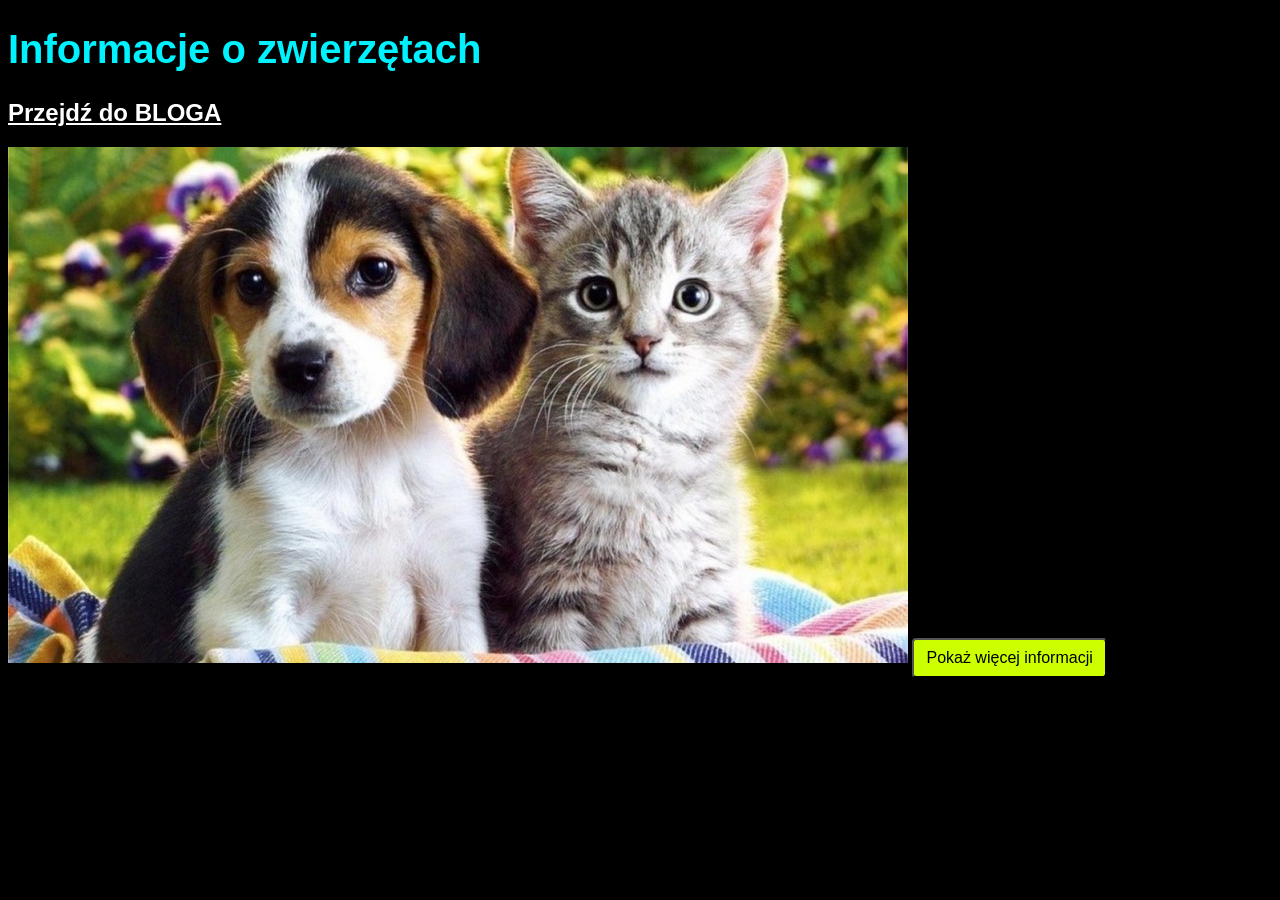
<file: index.html>
﻿<!doctype html>
<html lang="pl">
  <head>
    <meta charset="UTF-8" />
    <meta name="viewport" content="width=device-width, initial-scale=1.0" />
    <meta name="description" content="Strona o zwierzętach" />
    <title>Zwierzęta</title>
    <meta name="author" content="Dawid & Szymon" />
    <link rel="stylesheet" href="main.css" />
  </head>

  <body>
    <header>
      <h1 class="tester">Informacje o zwierzętach</h1>
      <h2><a href="blog.html" aria-label="Link do podstrony BLOG">Przejdź do BLOGA</a></h2>
    </header>
    <main>
      <img
        aria-label="zdjceie zwierzecia"
        src="img/zwierze1.jpg"
        alt="Zdjęcie zwierzęcia"
      />

      <button
        id="pokaz"
        aria-label="Przycisk pokażujący więcej informacji"
        aria-expanded="false"
        onclick="panelshow()"
      >
        Pokaż więcej informacji
      </button>

      <div id="panel" hidden>
        <h2 class="tytul">Dlaczego zwierzęta są ważne?</h2>

        <img
          aria-label="Zdjęcie zwierzęcia"
          src="img/zwierze.jpg"
          alt="Zdjęcie zwierzęcia"
          class="zdjecie"
        />

        <p class="informacja">
          Zwierzęta odgrywają kluczową rolę w ekosystemie, pomagając w
          utrzymaniu równowagi biologicznej. Są również źródłem pożywienia,
          towarzystwa i inspiracji dla ludzi.
        </p>

        <h2 class="tytul">Jak możemy chronić zwierzęta?</h2>

        <p class="informacja">
          Możemy chronić zwierzęta poprzez wspieranie organizacji zajmujących
          się ochroną przyrody, unikanie produktów pochodzących z nieetycznych
          źródeł oraz edukowanie innych na temat znaczenia zwierząt w naszym
          świecie.

          <a
            href="https://www.national-geographic.pl/przyroda/chcesz-pomoc-przyrodzie-oto-kilka-sposobow/"
            aria-label="Link do strony z informacjami o pomocy przyrodzie"
            target="_blank"
          >
            Dowiedz się więcej
          </a>
        </p>
      </div>
    </main>
    <script>
      function panelshow() {
        const przycisk = document.getElementById("pokaz");
        const panel = document.getElementById("panel");

        if (panel.hasAttribute("hidden")) {
          panel.removeAttribute("hidden");
          przycisk.setAttribute("aria-expanded", "true");
        } else {
          panel.setAttribute("hidden", "");
          przycisk.setAttribute("aria-expanded", "false");
        }
      }
    </script>
  </body>
</html>
</file>
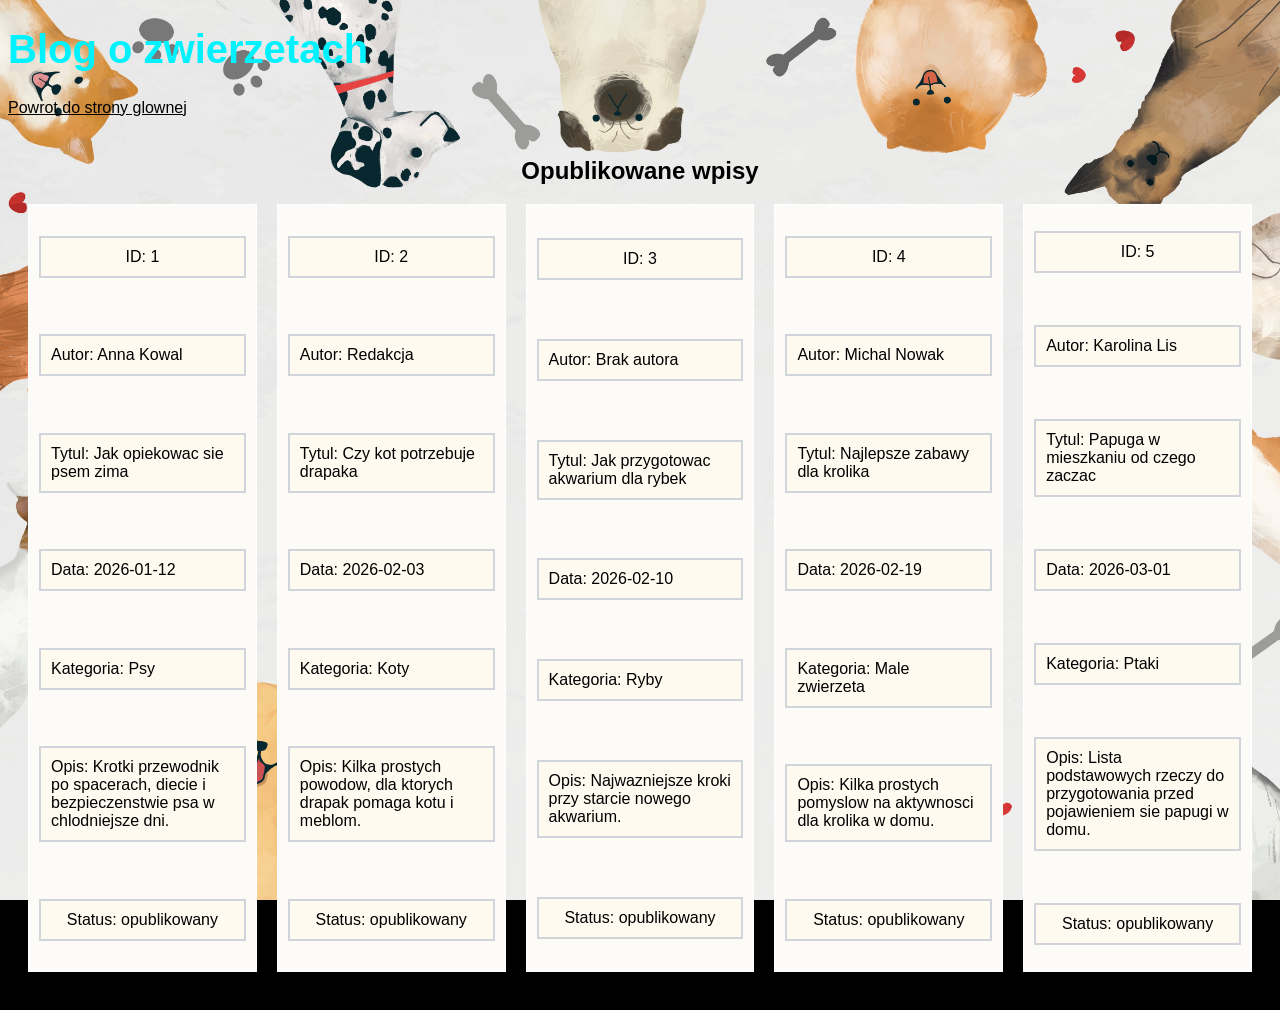
<file: blog.html>
<!doctype html>
<html lang="pl">
  <head>
    <meta charset="UTF-8" />
    <meta name="viewport" content="width=device-width, initial-scale=1.0" />
    <title>Blog</title>
    <link rel="stylesheet" href="main.css" />
  </head>
  <body class="blog-page">
    <header>
      <h1>Blog o zwierzetach</h1>
      <a class="blog_opublikowane" href="index.html">Powrot do strony glownej</a>
    </header>

    <main class="blog">
      <section>
        <h2 class="blog_opublikowane">Opublikowane wpisy</h2>
        <div id="publiczne-posty">Ladowanie...</div>
      </section>

  
    </main>

    <script src="blog.js"></script>
  </body>
</html>
</file>
<file: main.css>
@charset "UTF-8";
#pokaz {
  background-color: #ccff00;
  color: #000000;
  padding: 0.375rem 0.75rem;
  font-size: 1rem;
  line-height: 1.5;
  border-radius: 0.25rem;
  transition: background-color 0.15s ease-in-out, border-color 0.15s ease-in-out, color 0.15s ease-in-out;
}
#pokaz:hover {
  background-color: #00ff00;
  border-color: #ccff00;
}
#pokaz:focus {
  background-color: #ccff00;
  outline: 2px solid #00f2ff;
}

.blog-page {
  background-image: url("img/tlo.jpg");
  background-position: center;
  background-repeat: no-repeat;
  background-size: cover;
  background-attachment: fixed;
}

.blog {
  padding: 20px;
}

.post {
  border: 1px solid #ffffff;
  padding: 10px;
  margin-bottom: 10px;
}

.blog_opublikowane {
  text-align: center;
  -webkit-text-decoration: bold;
          text-decoration: bold;
  color: #000000;
}

p {
  border: 1px solid #ffffff;
  color: #ffffff;
}

p.informacja {
  background-color: #090b13;
  padding: 10px;
  border-radius: 20px;
}

#panel a {
  /* potomka */
  color: #00f2ff;
  text-decoration: none;
  font-weight: bold;
}

.artykul {
  color: #ffffff;
  border: 1px solid #ff0000;
  padding: 10px;
}

#panel > h2 {
  /* dziecka */
  font-weight: bold;
}

h2 ~ p {
  /* rodzeństwa */
  color: #ff0000;
}

#panel[hidden] {
  display: none;
}

#panel {
  display: flex;
  flex-direction: column;
  gap: 15px;
}

h1 {
  color: #00f2ff;
  font-size: 40px;
}

body {
  background-color: #000000;
}

#publiczne-posty,
#planowane-posty {
  display: flex;
  justify-content: space-evenly;
  flex-direction: wrap;
  gap: 20px;
}

.zdjecie {
  width: 400px;
  height: 300px;
}

article {
  display: flex;
  flex-direction: column;
  justify-content: space-evenly;
  gap: 20px;
  border: 1px solid #d1d5db;
  width: 450px;
  text-align: left;
  background-color: #fdfbf7;
  padding: 14px;
}
article .artykul {
  color: #000000;
  border: 2px solid #d1d5db;
  background-color: #fffaf0;
}
article:hover {
  border-color: #9ca3af;
  transform: translateY(-10px);
  transition: border-color 0.25s ease-in-out, transform 0.25s ease-in-out;
}

.artykul:first-child, .artykul:last-child {
  text-align: center;
}

* {
  box-sizing: border-box;
  font-family: "Segoe UI", Tahoma, Geneva, Verdana, sans-serif;
  color: #ffffff;
}/*# sourceMappingURL=main.css.map */
</file>
